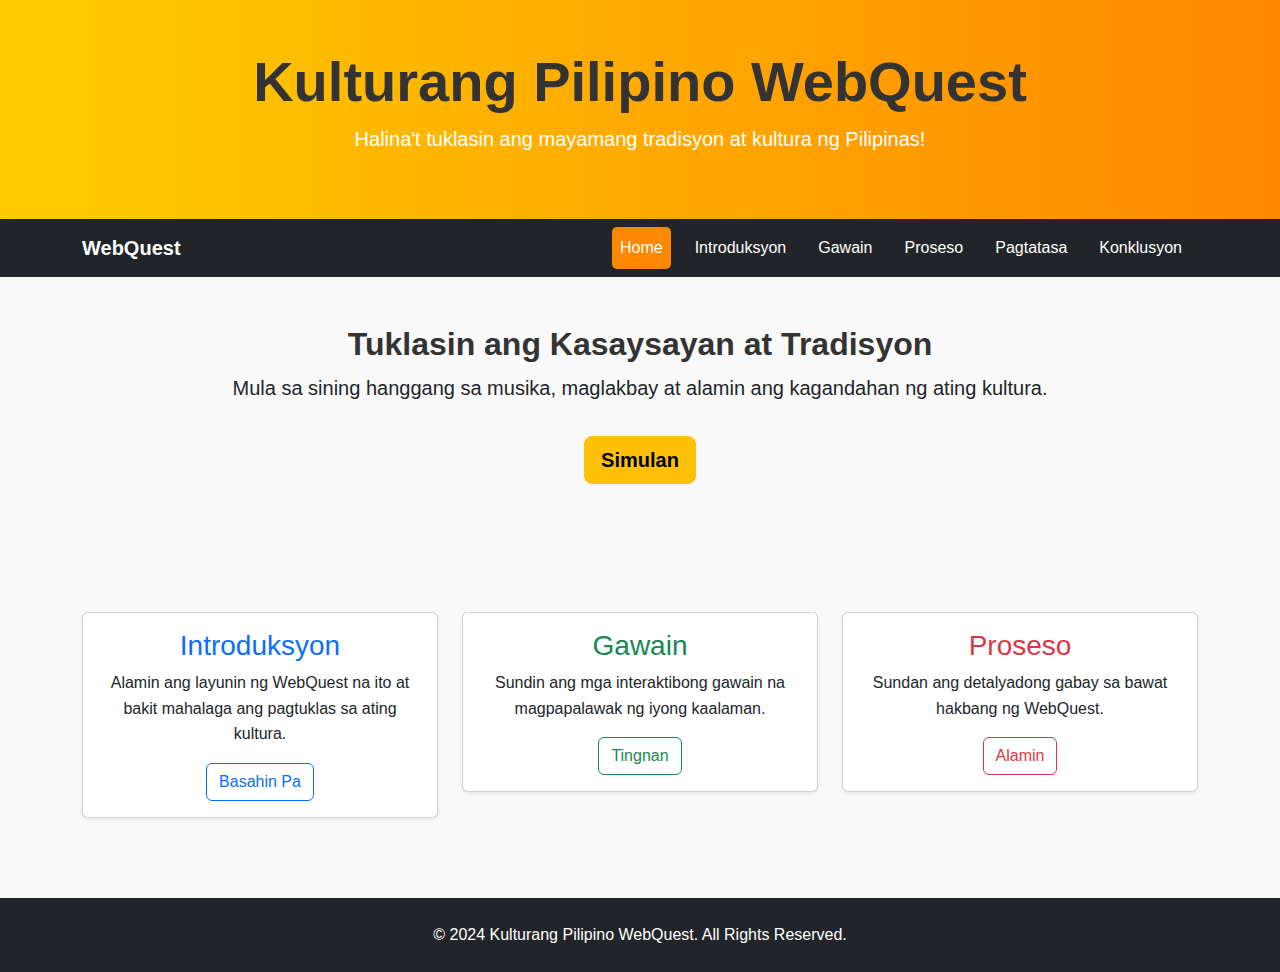
<file: index.html>
<!DOCTYPE html>
<html lang="en">
<head>
    <meta charset="UTF-8">
    <meta name="viewport" content="width=device-width, initial-scale=1.0">
    <title>WebQuest - Kulturang Pilipino</title>
    <link href="https://cdn.jsdelivr.net/npm/bootstrap@5.3.2/dist/css/bootstrap.min.css" rel="stylesheet">
    <link rel="stylesheet" href="styles.css">
</head>
<body>

    <!-- Header -->
    <header class="text-white text-center py-5" style="background: linear-gradient(to right, #ffcc00, #ff8800);">
        <div class="container">
            <h1 class="display-4 fw-bold">Kulturang Pilipino WebQuest</h1>
            <p class="lead">Halina't tuklasin ang mayamang tradisyon at kultura ng Pilipinas!</p>
        </div>
    </header>

    <!-- Navbar -->
    <nav class="navbar navbar-expand-lg navbar-dark bg-dark sticky-top">
        <div class="container">
            <a class="navbar-brand fw-bold" href="index.html">WebQuest</a>
            <button class="navbar-toggler" type="button" data-bs-toggle="collapse" data-bs-target="#navbarNav">
                <span class="navbar-toggler-icon"></span>
            </button>
            <div class="collapse navbar-collapse" id="navbarNav">
                <ul class="navbar-nav ms-auto">
                    <li class="nav-item"><a class="nav-link active" href="index.html">Home</a></li>
                    <li class="nav-item"><a class="nav-link" href="introduksyon.html">Introduksyon</a></li>
                    <li class="nav-item"><a class="nav-link" href="gawain.html">Gawain</a></li>
                    <li class="nav-item"><a class="nav-link" href="proseso.html">Proseso</a></li>
                    <li class="nav-item"><a class="nav-link" href="evaluasyon.html">Pagtatasa</a></li>
                    <li class="nav-item"><a class="nav-link" href="konklusyon.html">Konklusyon</a></li>
                </ul>
            </div>
        </div>
    </nav>

    <!-- Main Banner Section -->
    <section class="py-5" style="background: url('https://img.lovepik.com/background/20211021/large/lovepik-chinese-classical-culture-background-image_500525458.jpg') no-repeat center center/cover;">
        <div class="container text-center text-white">
            <h2 class="fw-bold">Tuklasin ang Kasaysayan at Tradisyon</h2>
            <p class="lead text-dark">Mula sa sining hanggang sa musika, maglakbay at alamin ang kagandahan ng ating kultura.</p>
            <a href="introduksyon.html" class="btn btn-warning btn-lg mt-3 fw-bold">Simulan</a>
        </div>
    </section>

    <!-- Main Content -->
    <section class="container my-5">
        <div class="row text-center">
            <div class="col-md-4">
                <div class="card shadow-sm">
                    <div class="card-body">
                        <h3 class="card-title text-primary">Introduksyon</h3>
                        <p class="card-text">Alamin ang layunin ng WebQuest na ito at bakit mahalaga ang pagtuklas sa ating kultura.</p>
                        <a href="introduksyon.html" class="btn btn-outline-primary">Basahin Pa</a>
                    </div>
                </div>
            </div>
            <div class="col-md-4">
                <div class="card shadow-sm">
                    <div class="card-body">
                        <h3 class="card-title text-success">Gawain</h3>
                        <p class="card-text">Sundin ang mga interaktibong gawain na magpapalawak ng iyong kaalaman.</p>
                        <a href="gawain.html" class="btn btn-outline-success">Tingnan</a>
                    </div>
                </div>
            </div>
            <div class="col-md-4">
                <div class="card shadow-sm">
                    <div class="card-body">
                        <h3 class="card-title text-danger">Proseso</h3>
                        <p class="card-text">Sundan ang detalyadong gabay sa bawat hakbang ng WebQuest.</p>
                        <a href="proseso.html" class="btn btn-outline-danger">Alamin</a>
                    </div>
                </div>
            </div>
        </div>
    </section>

    <!-- Footer -->
    <footer class="bg-dark text-white text-center py-4">
        <p class="mb-0">&copy; 2024 Kulturang Pilipino WebQuest. All Rights Reserved.</p>
    </footer>

    <script src="https://cdn.jsdelivr.net/npm/bootstrap@5.3.2/dist/js/bootstrap.bundle.min.js"></script>
</body>
</html>
</file>
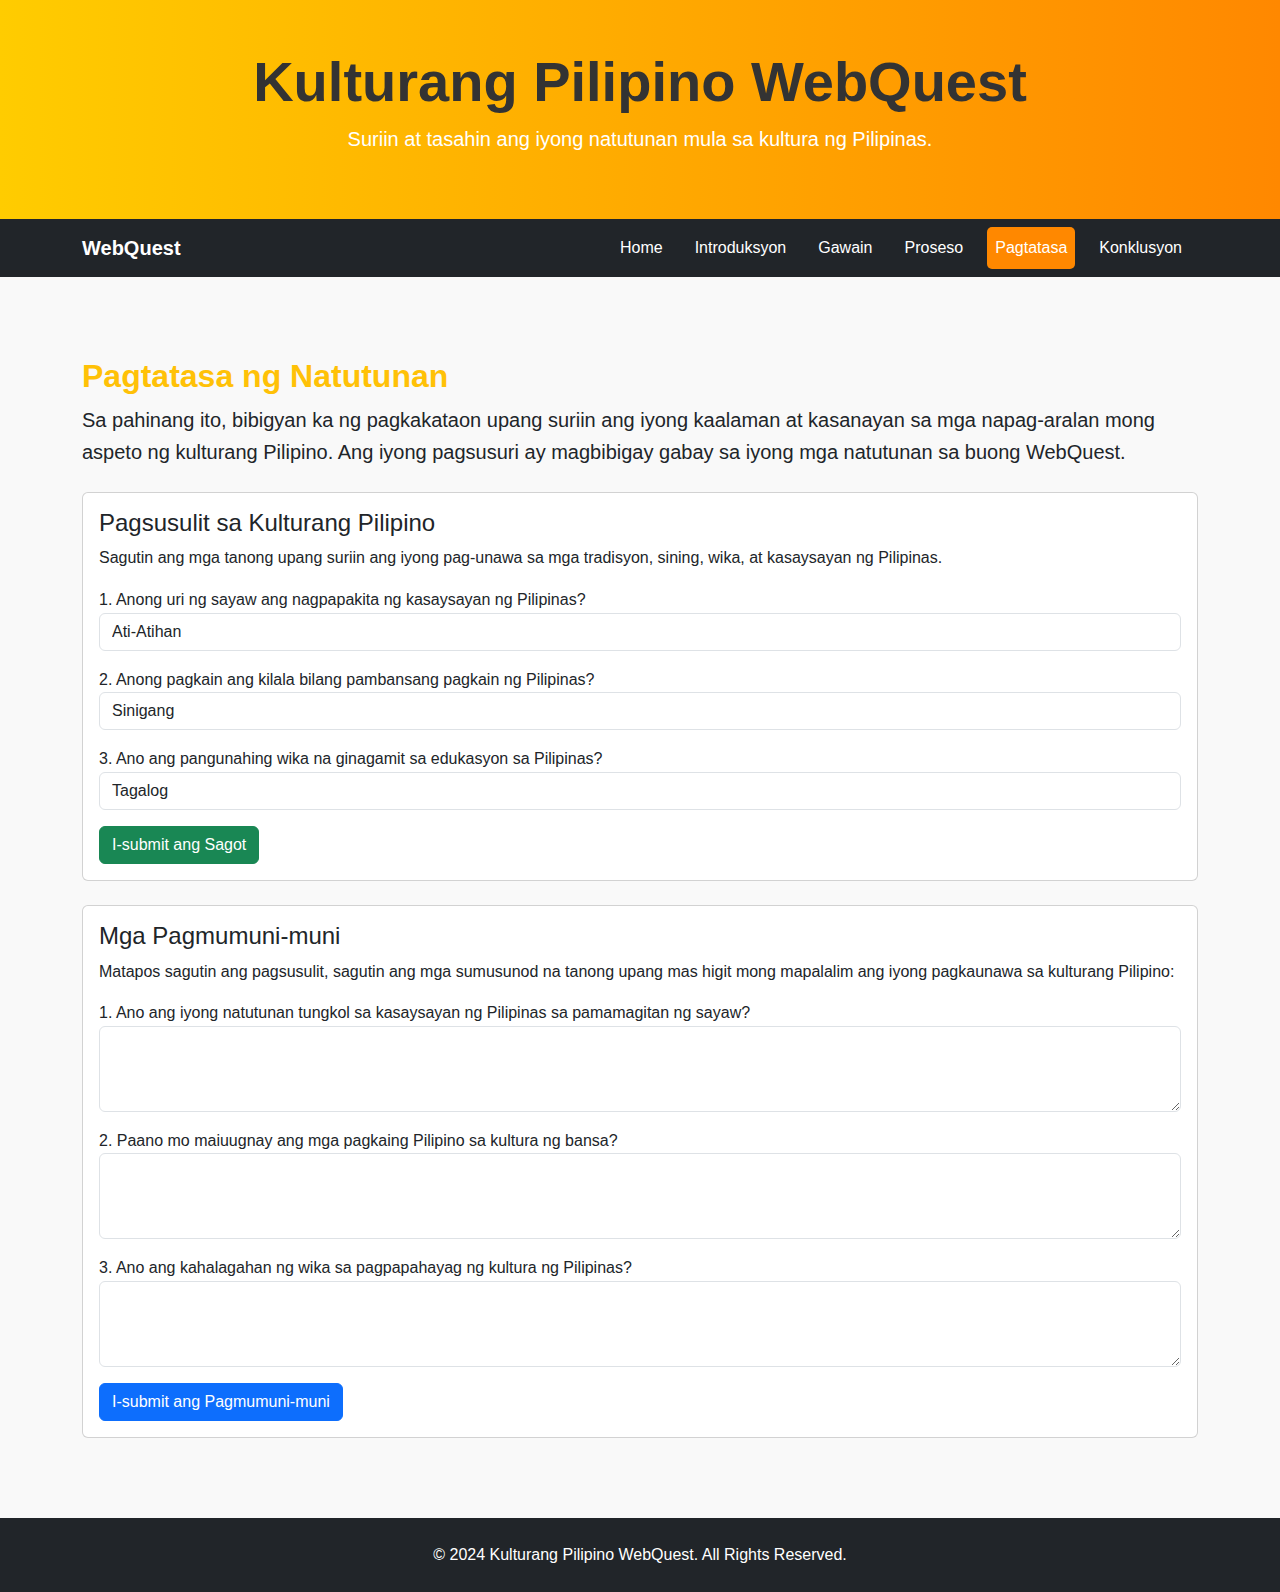
<file: evaluasyon.html>
<!DOCTYPE html>
<html lang="en">
<head>
    <meta charset="UTF-8">
    <meta name="viewport" content="width=device-width, initial-scale=1.0">
    <title>Pagtatasa - WebQuest</title>
    <link href="https://cdn.jsdelivr.net/npm/bootstrap@5.3.2/dist/css/bootstrap.min.css" rel="stylesheet">
    <link rel="stylesheet" href="styles.css">
</head>
<body>

    <!-- Header Section -->
    <header class="bg-primary text-white text-center py-5">
        <div class="container">
            <h1 class="display-4 fw-bold">Kulturang Pilipino WebQuest</h1>
            <p class="lead">Suriin at tasahin ang iyong natutunan mula sa kultura ng Pilipinas.</p>
        </div>
    </header>

    <!-- Navbar Section -->
    <nav class="navbar navbar-expand-lg navbar-dark bg-dark sticky-top">
        <div class="container">
            <a class="navbar-brand fw-bold" href="index.html">WebQuest</a>
            <button class="navbar-toggler" type="button" data-bs-toggle="collapse" data-bs-target="#navbarNav">
                <span class="navbar-toggler-icon"></span>
            </button>
            <div class="collapse navbar-collapse" id="navbarNav">
                <ul class="navbar-nav ms-auto">
                    <li class="nav-item"><a class="nav-link" href="index.html">Home</a></li>
                    <li class="nav-item"><a class="nav-link" href="introduksyon.html">Introduksyon</a></li>
                    <li class="nav-item"><a class="nav-link" href="gawain.html">Gawain</a></li>
                    <li class="nav-item"><a class="nav-link" href="proseso.html">Proseso</a></li>
                    <li class="nav-item"><a class="nav-link active" href="evaluasyon.html">Pagtatasa</a></li>
                    <li class="nav-item"><a class="nav-link" href="konklusyon.html">Konklusyon</a></li>
                </ul>
            </div>
        </div>
    </nav>

    <!-- Main Content Section -->
    <section class="container my-5">

        <h2 class="text-warning">Pagtatasa ng Natutunan</h2>
        <p class="lead">Sa pahinang ito, bibigyan ka ng pagkakataon upang suriin ang iyong kaalaman at kasanayan sa mga napag-aralan mong aspeto ng kulturang Pilipino. Ang iyong pagsusuri ay magbibigay gabay sa iyong mga natutunan sa buong WebQuest.</p>

        <!-- Quiz Section -->
        <div class="card mt-4">
            <div class="card-body">
                <h4 class="card-title">Pagsusulit sa Kulturang Pilipino</h4>
                <p class="card-text">Sagutin ang mga tanong upang suriin ang iyong pag-unawa sa mga tradisyon, sining, wika, at kasaysayan ng Pilipinas.</p>

                <form>
                    <div class="form-group mb-3">
                        <label for="question1">1. Anong uri ng sayaw ang nagpapakita ng kasaysayan ng Pilipinas?</label>
                        <select class="form-control" id="question1">
                            <option>Ati-Atihan</option>
                            <option>Tinikling</option>
                            <option>Sinulog</option>
                            <option>All of the above</option>
                        </select>
                    </div>

                    <div class="form-group mb-3">
                        <label for="question2">2. Anong pagkain ang kilala bilang pambansang pagkain ng Pilipinas?</label>
                        <select class="form-control" id="question2">
                            <option>Sinigang</option>
                            <option>Adobo</option>
                            <option>Pancit</option>
                            <option>Lechon</option>
                        </select>
                    </div>

                    <div class="form-group mb-3">
                        <label for="question3">3. Ano ang pangunahing wika na ginagamit sa edukasyon sa Pilipinas?</label>
                        <select class="form-control" id="question3">
                            <option>Tagalog</option>
                            <option>Cebuano</option>
                            <option>Filipino</option>
                            <option>Ilocano</option>
                        </select>
                    </div>

                    <button type="submit" class="btn btn-success">I-submit ang Sagot</button>
                </form>
            </div>
        </div>

        <!-- Reflective Questions Section -->
        <div class="card mt-4">
            <div class="card-body">
                <h4 class="card-title">Mga Pagmumuni-muni</h4>
                <p class="card-text">Matapos sagutin ang pagsusulit, sagutin ang mga sumusunod na tanong upang mas higit mong mapalalim ang iyong pagkaunawa sa kulturang Pilipino:</p>

                <div class="form-group mb-3">
                    <label for="reflection1">1. Ano ang iyong natutunan tungkol sa kasaysayan ng Pilipinas sa pamamagitan ng sayaw?</label>
                    <textarea class="form-control" id="reflection1" rows="3"></textarea>
                </div>

                <div class="form-group mb-3">
                    <label for="reflection2">2. Paano mo maiuugnay ang mga pagkaing Pilipino sa kultura ng bansa?</label>
                    <textarea class="form-control" id="reflection2" rows="3"></textarea>
                </div>

                <div class="form-group mb-3">
                    <label for="reflection3">3. Ano ang kahalagahan ng wika sa pagpapahayag ng kultura ng Pilipinas?</label>
                    <textarea class="form-control" id="reflection3" rows="3"></textarea>
                </div>

                <button type="submit" class="btn btn-primary">I-submit ang Pagmumuni-muni</button>
            </div>
        </div>

    </section>

    <!-- Footer Section -->
    <footer class="bg-dark text-white text-center py-4">
        <p>&copy; 2024 Kulturang Pilipino WebQuest. All Rights Reserved.</p>
    </footer>

    <script src="https://cdn.jsdelivr.net/npm/bootstrap@5.3.2/dist/js/bootstrap.bundle.min.js"></script>
</body>
</html>
</file>
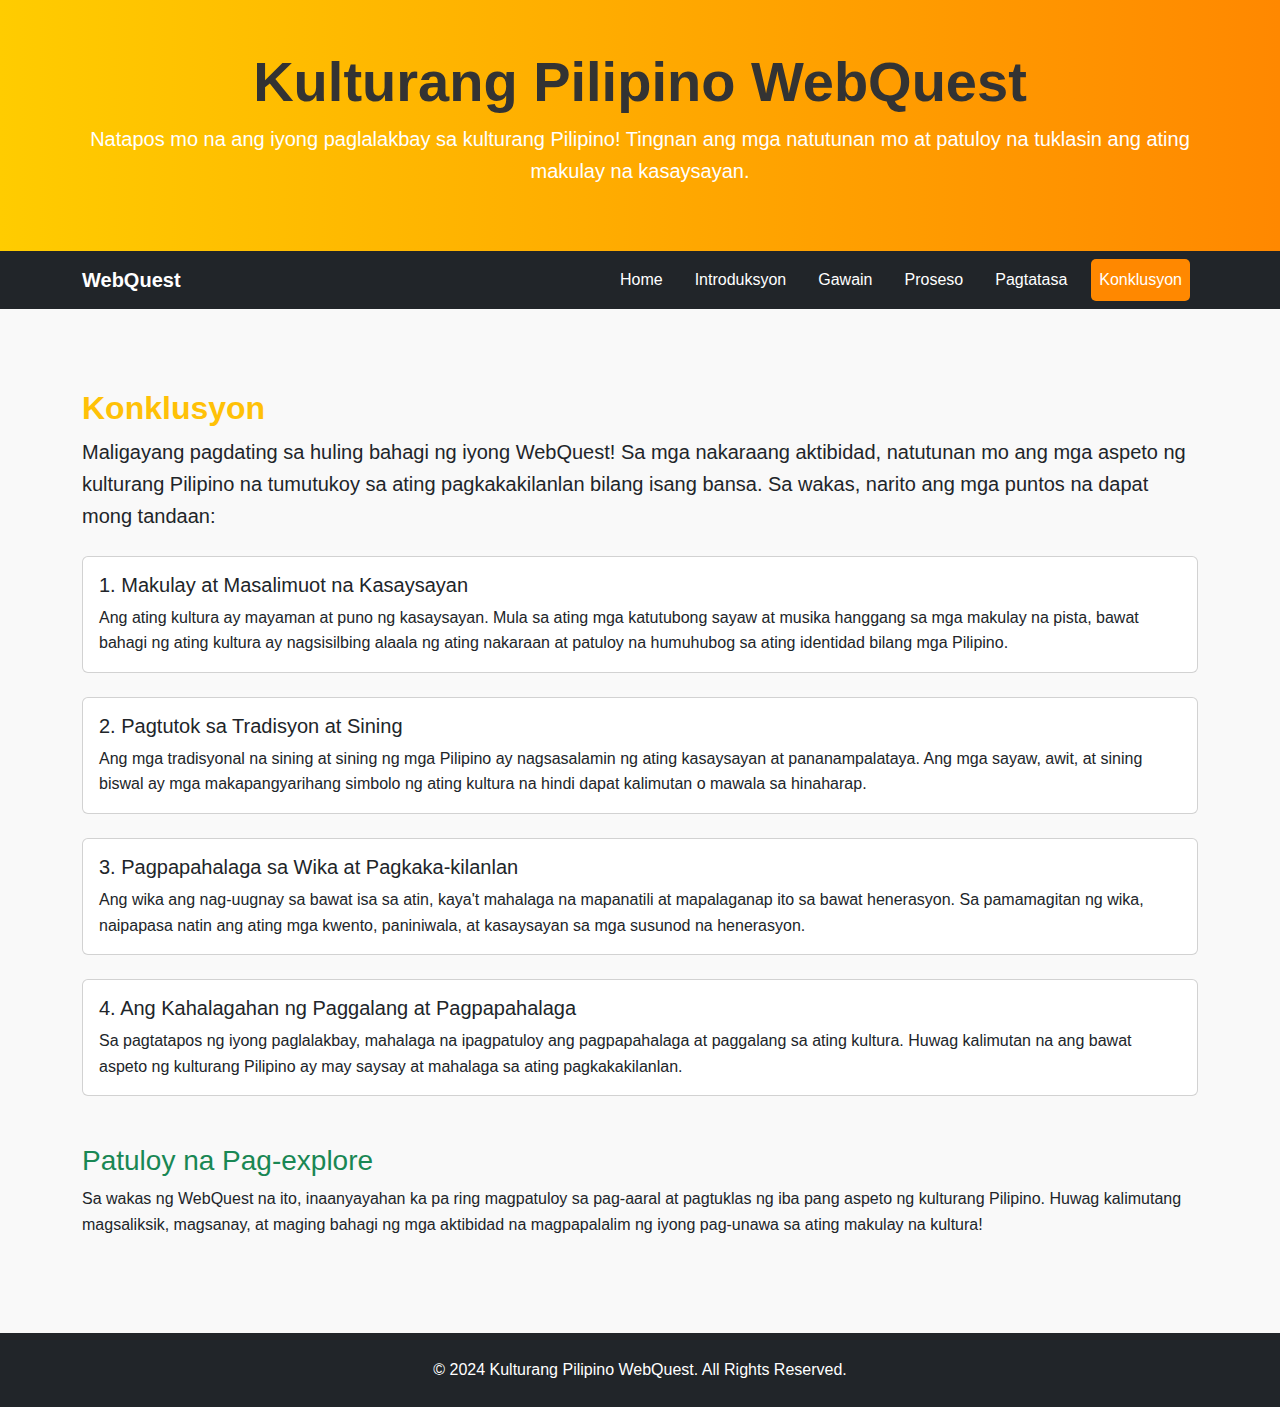
<file: konklusyon.html>
<!DOCTYPE html>
<html lang="en">
<head>
    <meta charset="UTF-8">
    <meta name="viewport" content="width=device-width, initial-scale=1.0">
    <title>Konklusyon - WebQuest</title>
    <link href="https://cdn.jsdelivr.net/npm/bootstrap@5.3.2/dist/css/bootstrap.min.css" rel="stylesheet">
    <link rel="stylesheet" href="styles.css">
</head>
<body>

    <!-- Header Section -->
    <header class="bg-secondary text-white text-center py-5">
        <div class="container">
            <h1 class="display-4 fw-bold">Kulturang Pilipino WebQuest</h1>
            <p class="lead">Natapos mo na ang iyong paglalakbay sa kulturang Pilipino! Tingnan ang mga natutunan mo at patuloy na tuklasin ang ating makulay na kasaysayan.</p>
        </div>
    </header>

    <!-- Navbar Section -->
    <nav class="navbar navbar-expand-lg navbar-dark bg-dark sticky-top">
        <div class="container">
            <a class="navbar-brand fw-bold" href="index.html">WebQuest</a>
            <button class="navbar-toggler" type="button" data-bs-toggle="collapse" data-bs-target="#navbarNav">
                <span class="navbar-toggler-icon"></span>
            </button>
            <div class="collapse navbar-collapse" id="navbarNav">
                <ul class="navbar-nav ms-auto">
                    <li class="nav-item"><a class="nav-link" href="index.html">Home</a></li>
                    <li class="nav-item"><a class="nav-link" href="introduksyon.html">Introduksyon</a></li>
                    <li class="nav-item"><a class="nav-link" href="gawain.html">Gawain</a></li>
                    <li class="nav-item"><a class="nav-link" href="proseso.html">Proseso</a></li>
                    <li class="nav-item"><a class="nav-link" href="evaluasyon.html">Pagtatasa</a></li>
                    <li class="nav-item"><a class="nav-link active" href="konklusyon.html">Konklusyon</a></li>
                </ul>
            </div>
        </div>
    </nav>

    <!-- Main Content Section -->
    <section class="container my-5">
        <h2 class="text-warning">Konklusyon</h2>
        <p class="lead">Maligayang pagdating sa huling bahagi ng iyong WebQuest! Sa mga nakaraang aktibidad, natutunan mo ang mga aspeto ng kulturang Pilipino na tumutukoy sa ating pagkakakilanlan bilang isang bansa. Sa wakas, narito ang mga puntos na dapat mong tandaan:</p>

        <div class="card mt-4">
            <div class="card-body">
                <h5 class="card-title">1. Makulay at Masalimuot na Kasaysayan</h5>
                <p class="card-text">Ang ating kultura ay mayaman at puno ng kasaysayan. Mula sa ating mga katutubong sayaw at musika hanggang sa mga makulay na pista, bawat bahagi ng ating kultura ay nagsisilbing alaala ng ating nakaraan at patuloy na humuhubog sa ating identidad bilang mga Pilipino.</p>
            </div>
        </div>

        <div class="card mt-4">
            <div class="card-body">
                <h5 class="card-title">2. Pagtutok sa Tradisyon at Sining</h5>
                <p class="card-text">Ang mga tradisyonal na sining at sining ng mga Pilipino ay nagsasalamin ng ating kasaysayan at pananampalataya. Ang mga sayaw, awit, at sining biswal ay mga makapangyarihang simbolo ng ating kultura na hindi dapat kalimutan o mawala sa hinaharap.</p>
            </div>
        </div>

        <div class="card mt-4">
            <div class="card-body">
                <h5 class="card-title">3. Pagpapahalaga sa Wika at Pagkaka-kilanlan</h5>
                <p class="card-text">Ang wika ang nag-uugnay sa bawat isa sa atin, kaya't mahalaga na mapanatili at mapalaganap ito sa bawat henerasyon. Sa pamamagitan ng wika, naipapasa natin ang ating mga kwento, paniniwala, at kasaysayan sa mga susunod na henerasyon.</p>
            </div>
        </div>

        <div class="card mt-4">
            <div class="card-body">
                <h5 class="card-title">4. Ang Kahalagahan ng Paggalang at Pagpapahalaga</h5>
                <p class="card-text">Sa pagtatapos ng iyong paglalakbay, mahalaga na ipagpatuloy ang pagpapahalaga at paggalang sa ating kultura. Huwag kalimutan na ang bawat aspeto ng kulturang Pilipino ay may saysay at mahalaga sa ating pagkakakilanlan.</p>
            </div>
        </div>

        <h3 class="mt-5 text-success">Patuloy na Pag-explore</h3>
        <p>Sa wakas ng WebQuest na ito, inaanyayahan ka pa ring magpatuloy sa pag-aaral at pagtuklas ng iba pang aspeto ng kulturang Pilipino. Huwag kalimutang magsaliksik, magsanay, at maging bahagi ng mga aktibidad na magpapalalim ng iyong pag-unawa sa ating makulay na kultura!</p>

    </section>

    <!-- Footer Section -->
    <footer class="bg-dark text-white text-center py-4">
        <p>&copy; 2024 Kulturang Pilipino WebQuest. All Rights Reserved.</p>
    </footer>

    <script src="https://cdn.jsdelivr.net/npm/bootstrap@5.3.2/dist/js/bootstrap.bundle.min.js"></script>
</body>
</html>
</file>
<file: styles.css>
/* General Body Style */
body {
    font-family: 'Arial', sans-serif;
    line-height: 1.6;
    background-color: #f9f9f9;
    margin: 0;
    padding: 0;
}

/* Header Style */
header {
    background: linear-gradient(to right, #ffcc00, #ff8800);
    color: white;
    text-align: center;
    padding: 2rem 0;
}

/* Navbar Style */
.navbar {
    background-color: #333;
}

.navbar .nav-link {
    color: white;
    margin: 0 0.5rem;
}

.navbar .nav-link:hover,
.navbar .nav-link.active {
    background-color: #ff8800;
    color: white;
    border-radius: 5px;
}

/* Section Titles */
h1, h2 {
    font-weight: bold;
    color: #333;
}

/* Content Section */
section {
    padding: 2rem 0;
}

/* Footer Style */
footer {
    background-color: #333;
    color: white;
    text-align: center;
    padding: 1rem 0;
    margin-top: 2rem;
}

footer p {
    margin: 0;
}
</file>
